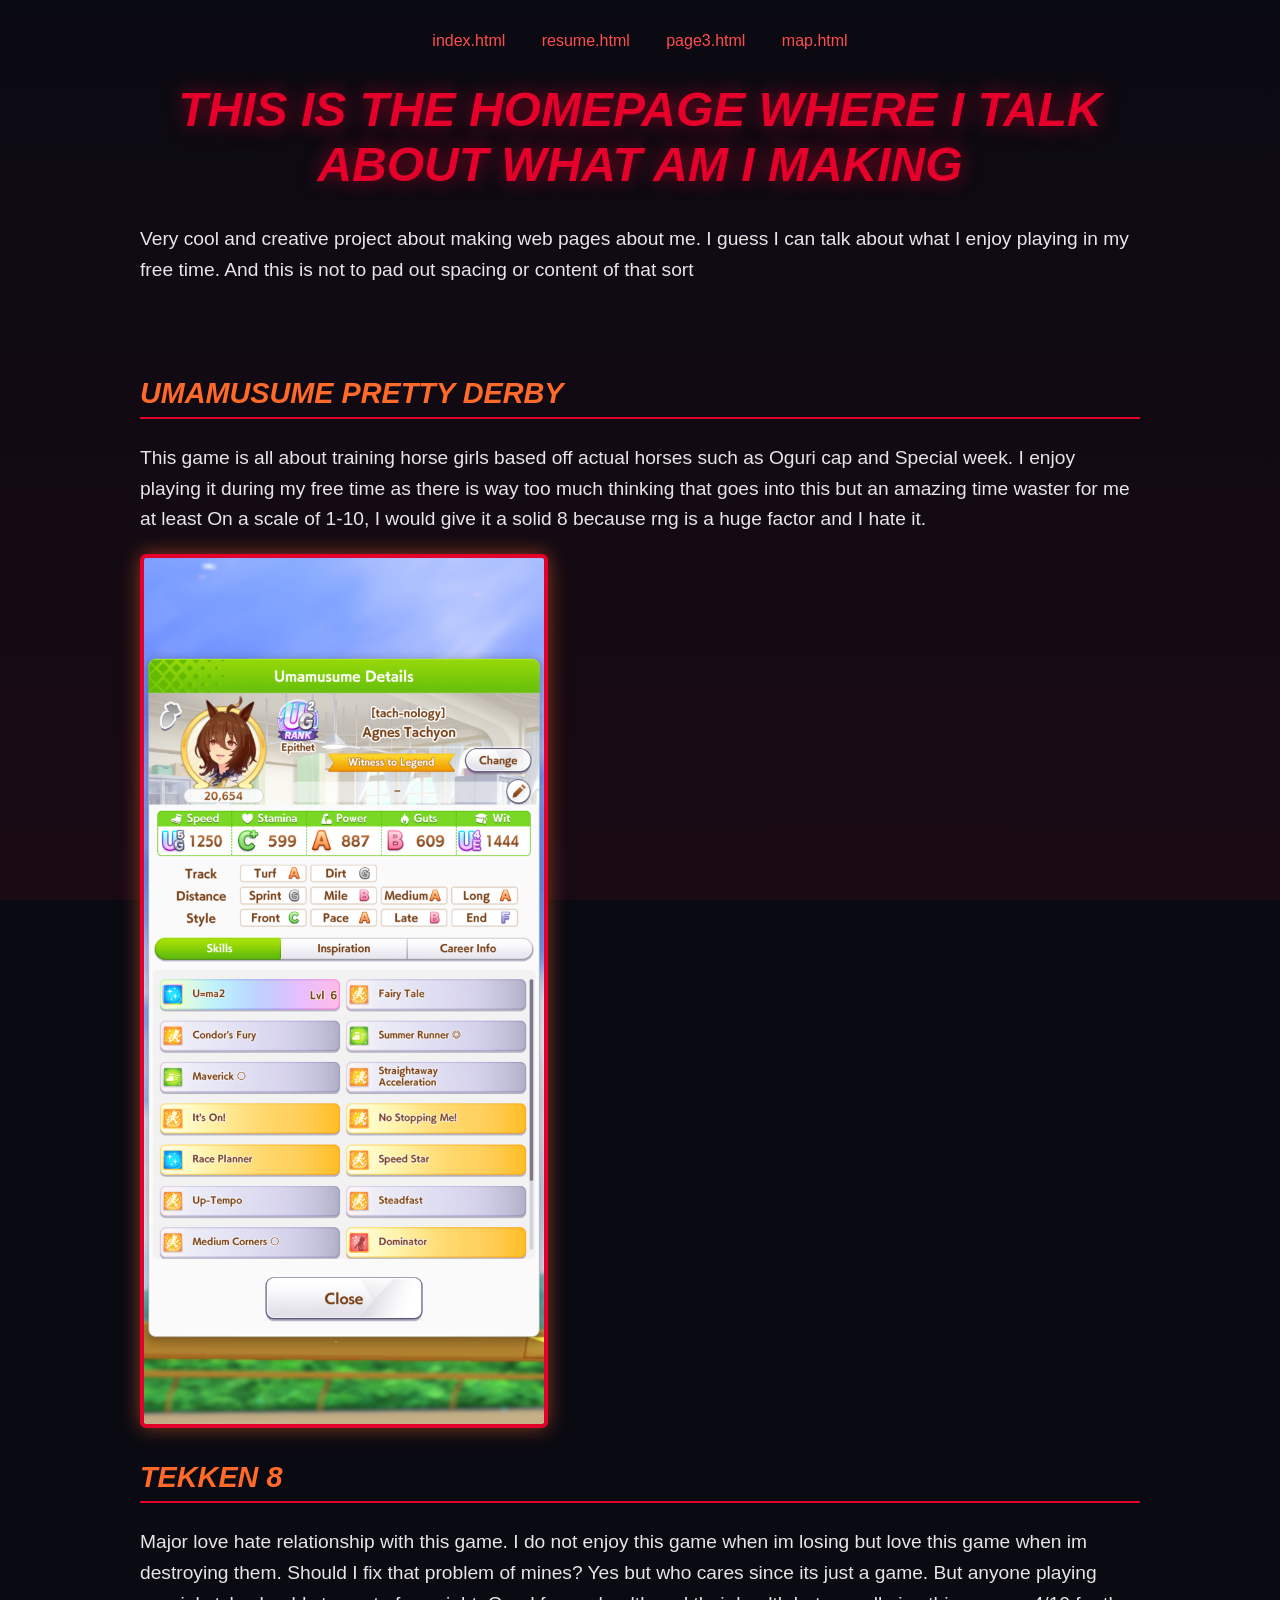
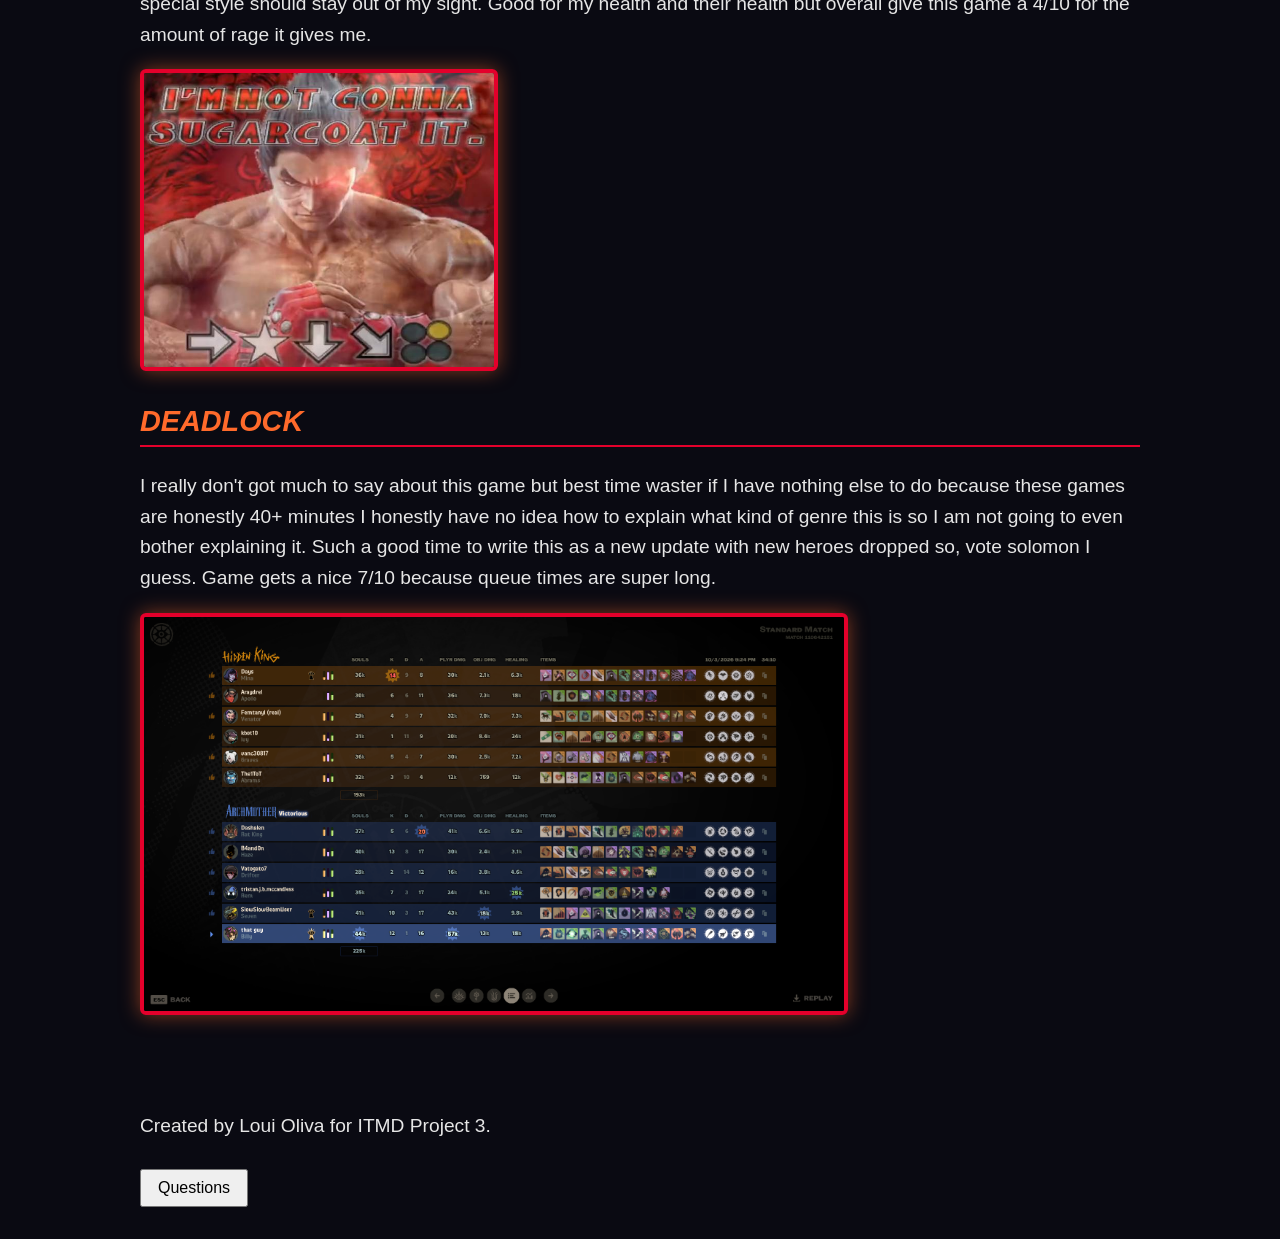
<file: index.html>
<!DOCTYPE html>
<html lang="en">
  <head>
    <meta charset="utf-8">
    <meta name="viewport" content="width=device-width, initial-scale=1">
    <title>Homepage</title>
    <link rel="stylesheet" href="css/styles.css">
    <script src="js/script.js"></script>
  </head>
  <body class="home">
    <header>
      <nav>
        <ul>
          <li><a href="index.html">index.html</a></li>
          <li><a href="resume.html">resume.html</a></li>
          <li><a href="page3.html">page3.html</a></li>
          <li><a href="map.html">map.html</a></li>
        </ul>
      </nav>
      <h1>This is the homepage where i talk about what am I making</h1>
      <p>
        Very cool and creative project about making web pages about me.
        I guess I can talk about what I enjoy playing in my free time.
        And this is not to pad out spacing or content of that sort
      </p>
    </header>
    <main>
      <h2>Umamusume Pretty Derby</h2>
      <p>
        This game is all about training horse girls based off actual horses such as Oguri cap and Special week.
        I enjoy playing it during my free time as there is way too much thinking that goes into this but an amazing time waster for me at least
        On a scale of 1-10, I would give it a solid 8 because rng is a huge factor and I hate it.
      </p>
      <p><img src="images_and_others/IMG_6675.png" alt="My best ranked Uma that I have so far" width="400" height="700"></p>
      <h2>Tekken 8</h2>
      <p>
        Major love hate relationship with this game. I do not enjoy this game when im losing but love this game when im destroying them.
        Should I fix that problem of mines? Yes but who cares since its just a game. But anyone playing special style should stay out of my sight.
        Good for my health and their health but overall give this game a 4/10 for the amount of rage it gives me.
      </p>
      <p><img src="images_and_others/tekken_fun.jpg" alt="live love laugh kazuya" width="350" height="350"></p>
      <h2>Deadlock</h2>
      <p>
        I really don't got much to say about this game but best time waster if I have nothing else to do because these games are honestly 40+ minutes
        I honestly have no idea how to explain what kind of genre this is so I am not going to even bother explaining it.
        Such a good time to write this as a new update with new heroes dropped so, vote solomon I guess.
        Game gets a nice 7/10 because queue times are super long.
      </p>
      <p><img src="images_and_others/deadlock.png" alt="My best match with Billy" width="700" height="400"></p>
    </main>
    <footer>
      <p>Created by Loui Oliva for ITMD Project 3.</p>
      <button type="button" id="questions-button">Questions</button>
    </footer>
  </body>
</html>
</file>
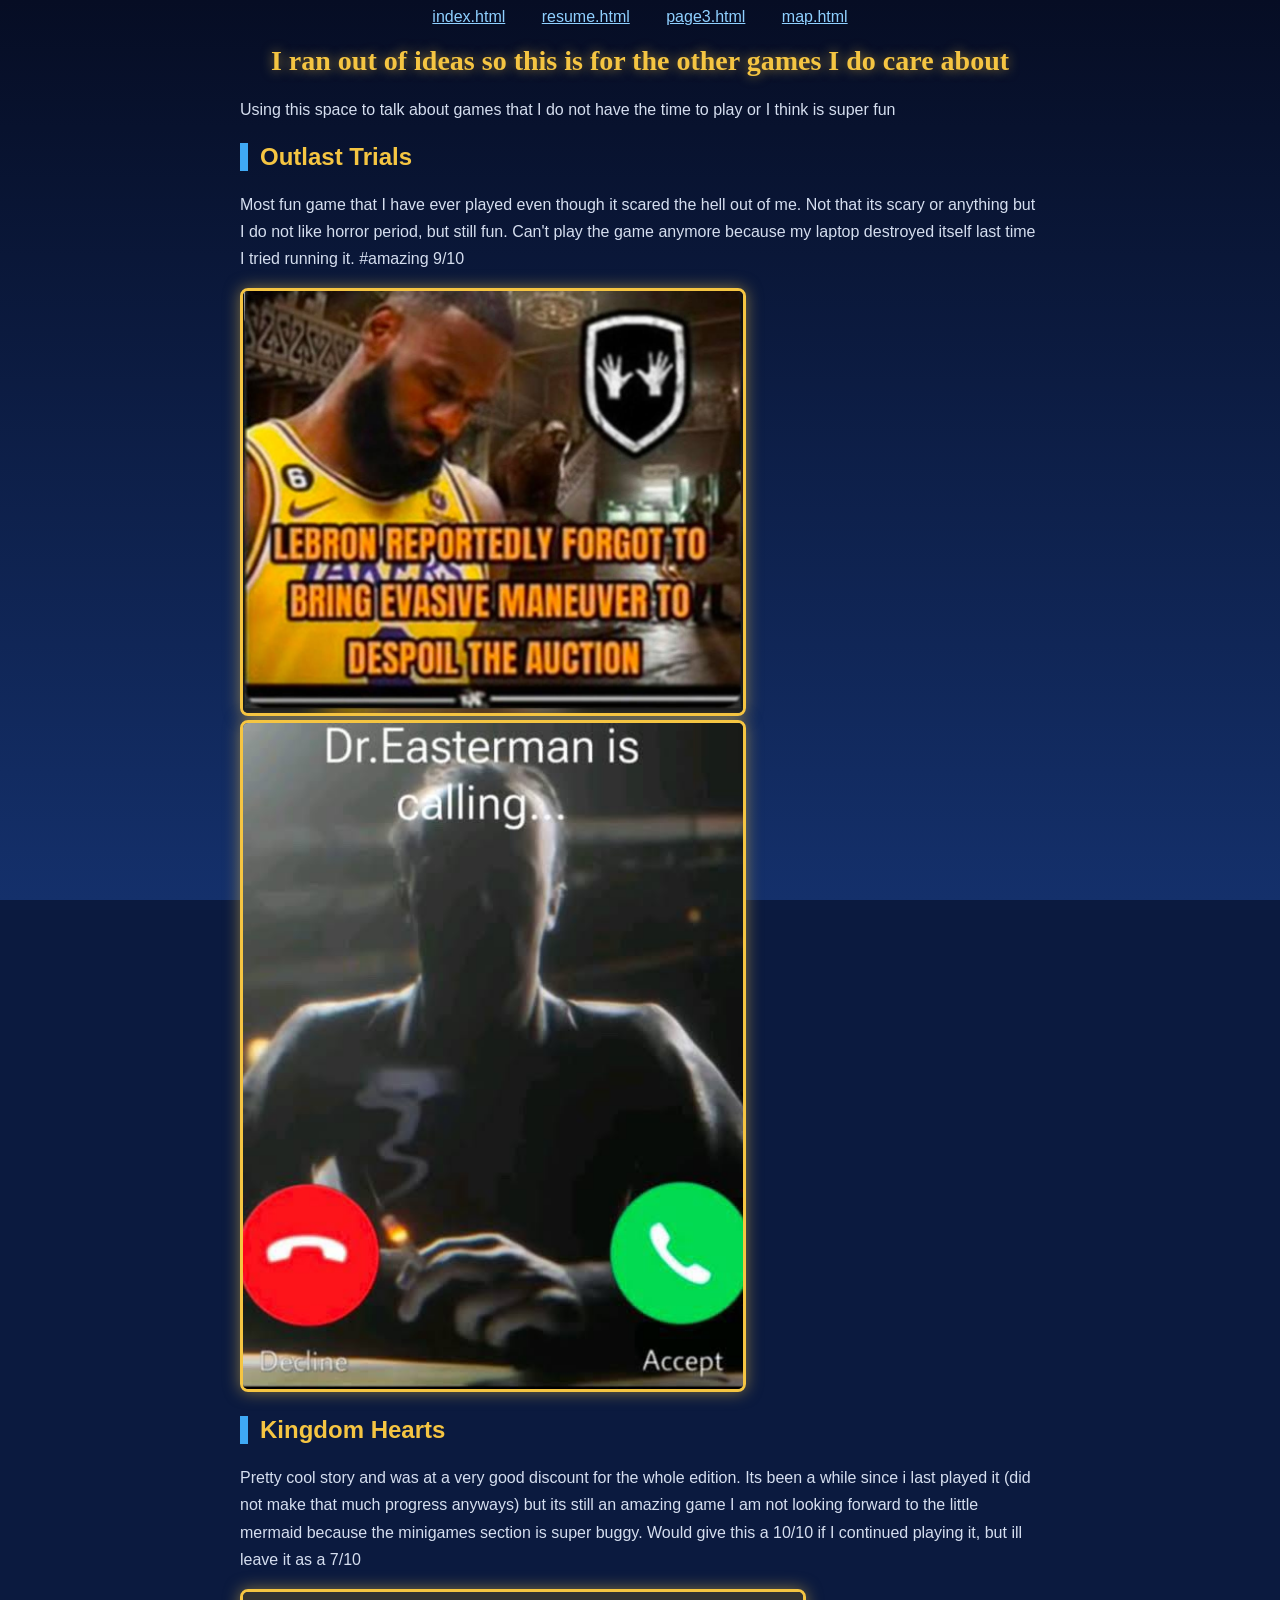
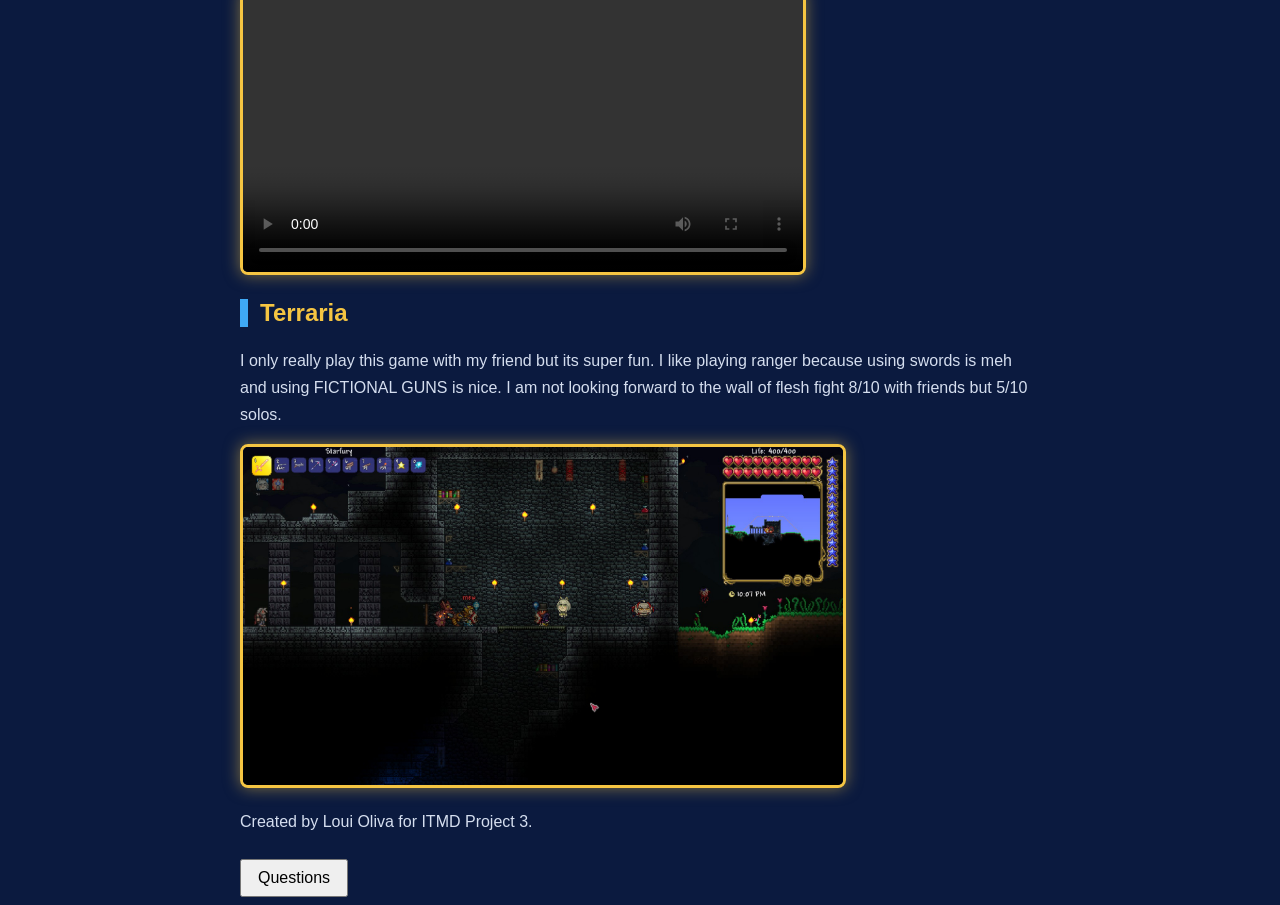
<file: page3.html>
<!DOCTYPE html>
<html lang="en">
  <head>
    <meta charset="utf-8">
    <meta name="viewport" content="width=device-width, initial-scale=1">
    <title>Other games that I like considerably</title>
    <link rel="stylesheet" href="css/styles.css">
    <script src="js/script.js"></script>
  </head>
  <body class="personal">
    <header>
      <nav>
        <ul>
          <li><a href="index.html">index.html</a></li>
          <li><a href="resume.html">resume.html</a></li>
          <li><a href="page3.html">page3.html</a></li>
          <li><a href="map.html">map.html</a></li>
        </ul>
      </nav>
      <h1>I ran out of ideas so this is for the other games I do care about</h1>
      <p>
        Using this space to talk about games that I do not have the time to play or I think is super fun
      </p>
    </header>
    <main>
      <h2>Outlast Trials</h2>
      <p>
        Most fun game that I have ever played even though it scared the hell out of me.
        Not that its scary or anything but I do not like horror period, but still fun.
        Can't play the game anymore because my laptop destroyed itself last time I tried running it. #amazing
        9/10
      </p>
      <img src="images_and_others/lebron.jpg" alt="Super unfortunate mr lebron" width="500" height="400">
      <img src="images_and_others/easterman.jpg" alt="What is life without the easterman" width="500" height="600">
      <h2>Kingdom Hearts</h2>
      <p>
        Pretty cool story and was at a very good discount for the whole edition.
        Its been a while since i last played it (did not make that much progress anyways) but its still an amazing game
        I am not looking forward to the little mermaid because the minigames section is super buggy.
        Would give this a 10/10 if I continued playing it, but ill leave it as a 7/10
      </p>
      <video width="560" height="315" controls>
        <source src="images_and_others/Kingdom%20Hearts%20Final%20Mix%20(Intro)%20%5BHD%5D%20-%20DanChaotic1%20(1080p).mp4" type="video/mp4">
      </video>
      <h2>Terraria</h2>
      <p>
        I only really play this game with my friend but its super fun.
        I like playing ranger because using swords is meh and using FICTIONAL GUNS is nice.
        I am not looking forward to the wall of flesh fight
        8/10 with friends but 5/10 solos.
      </p>
      <img src="images_and_others/terraria_with_friends.jpg" alt="Me and my friend getting ready to beat up skeletron" width="600" height="350">
    </main>
    <footer>
      <p>Created by Loui Oliva for ITMD Project 3.</p>
      <button type="button" id="questions-button">Questions</button>
    </footer>
  </body>
</html>
</file>
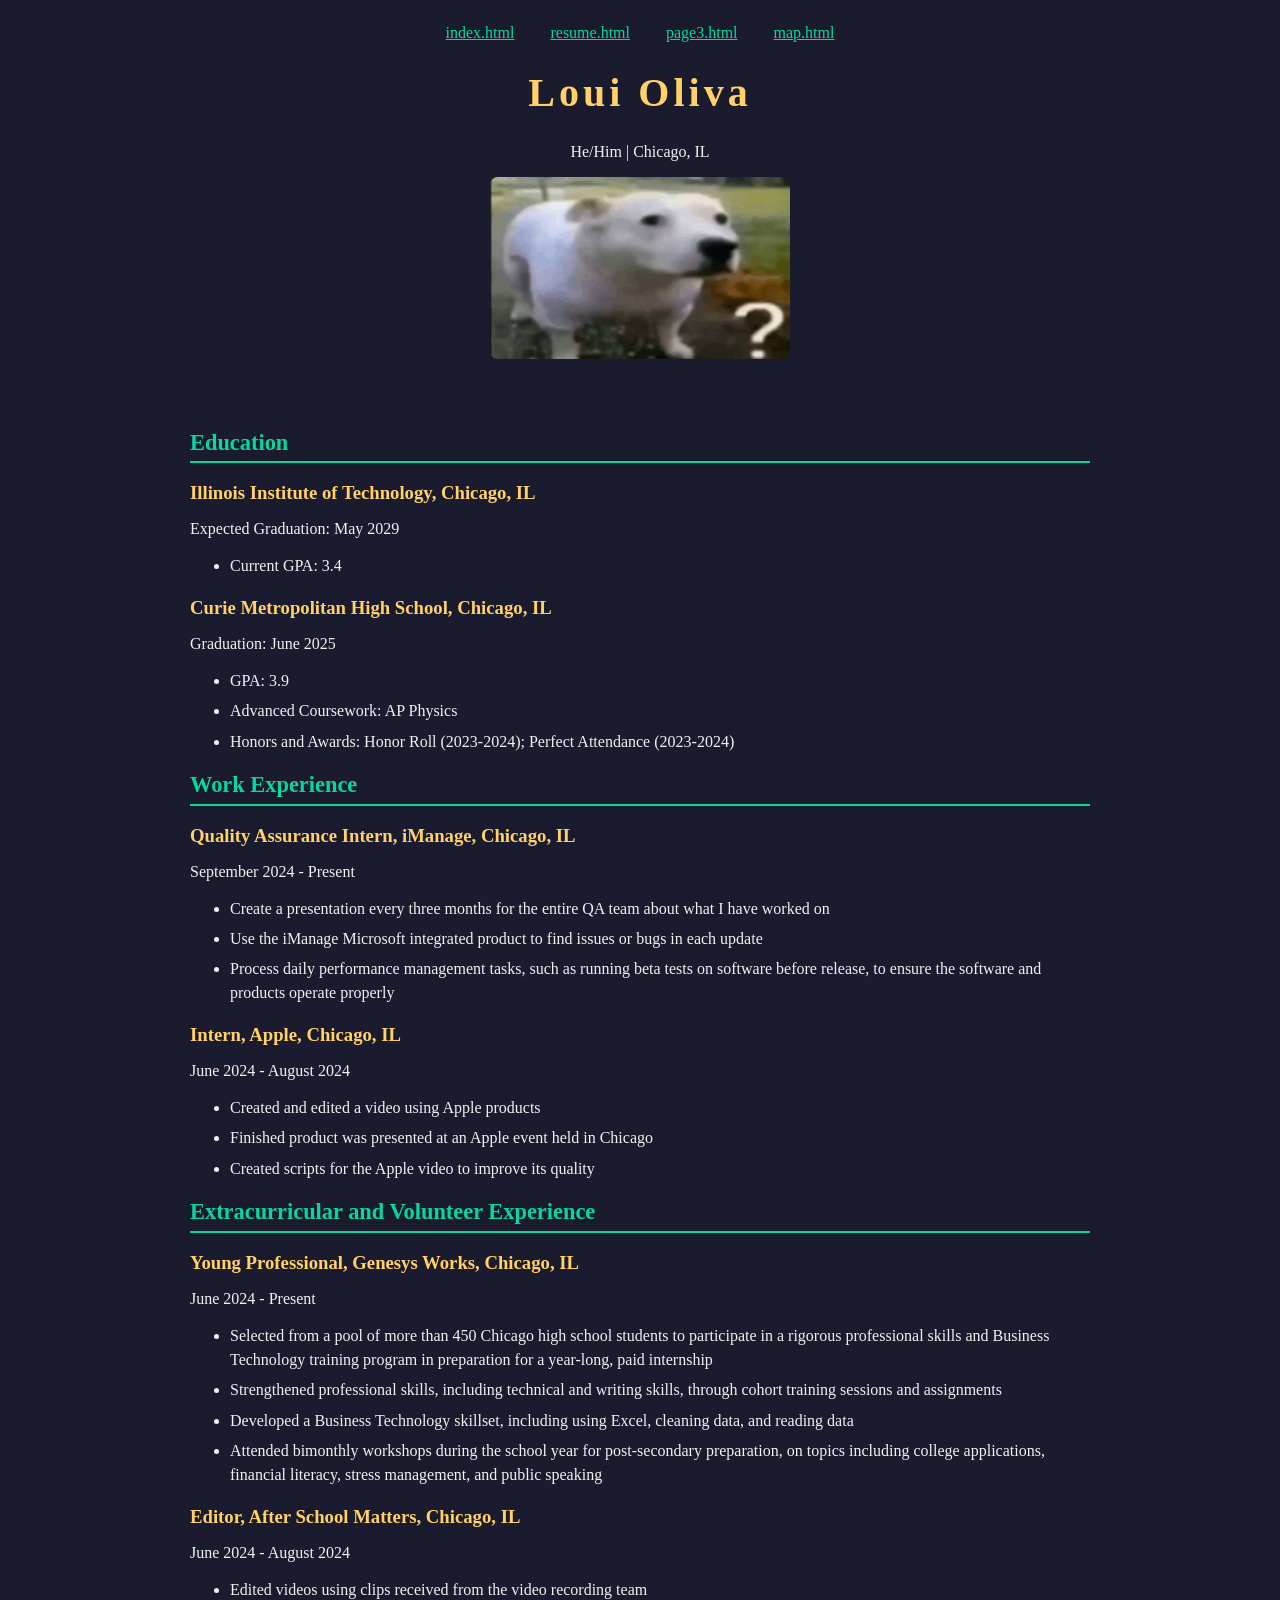
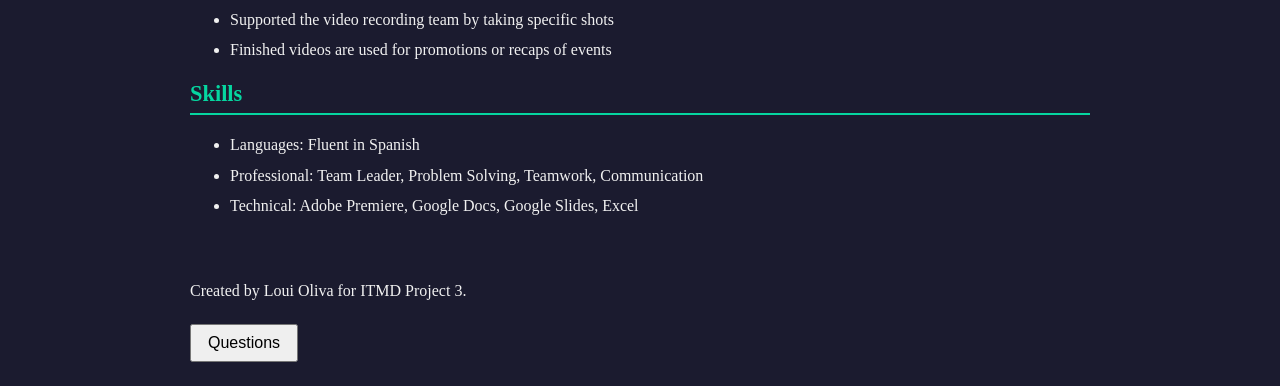
<file: resume.html>
<!DOCTYPE html>
<html lang="en">
  <head>
    <meta charset="utf-8">
    <meta name="viewport" content="width=device-width, initial-scale=1">
    <title>Resume | Loui Oliva</title>
    <link rel="stylesheet" href="css/styles.css">
    <script src="js/script.js"></script>
  </head>
  <body class="resume">
    <header>
      <nav>
        <ul>
          <li><a href="index.html">index.html</a></li>
          <li><a href="resume.html">resume.html</a></li>
          <li><a href="page3.html">page3.html</a></li>
          <li><a href="map.html">map.html</a></li>
        </ul>
      </nav>
      <h1>Loui Oliva</h1>
      <p>He/Him | Chicago, IL</p>
      <p>
        <img src="images_and_others/IMG_7388.gif" alt="huh?" width="300" height="300">
      </p>
    </header>
    <main>
      <h2>Education</h2>
      <h3>Illinois Institute of Technology, Chicago, IL</h3>
      <p>Expected Graduation: May 2029</p>
      <ul>
        <li>Current GPA: 3.4</li>
      </ul>
      <h3>Curie Metropolitan High School, Chicago, IL</h3>
      <p>Graduation: June 2025</p>
      <ul>
        <li>GPA: 3.9</li>
        <li>Advanced Coursework: AP Physics</li>
        <li>Honors and Awards: Honor Roll (2023-2024); Perfect Attendance (2023-2024)</li>
      </ul>
      <h2>Work Experience</h2>
      <h3>Quality Assurance Intern, iManage, Chicago, IL</h3>
      <p>September 2024 - Present</p>
      <ul>
        <li>Create a presentation every three months for the entire QA team about what I have worked on</li>
        <li>Use the iManage Microsoft integrated product to find issues or bugs in each update</li>
        <li>Process daily performance management tasks, such as running beta tests on software before release, to ensure the software and products operate properly</li>
      </ul>
      <h3>Intern, Apple, Chicago, IL</h3>
      <p>June 2024 - August 2024</p>
      <ul>
        <li>Created and edited a video using Apple products</li>
        <li>Finished product was presented at an Apple event held in Chicago</li>
        <li>Created scripts for the Apple video to improve its quality</li>
      </ul>
      <h2>Extracurricular and Volunteer Experience</h2>
      <h3>Young Professional, Genesys Works, Chicago, IL</h3>
      <p>June 2024 - Present</p>
      <ul>
        <li>Selected from a pool of more than 450 Chicago high school students to participate in a rigorous professional skills and Business Technology training program in preparation for a year-long, paid internship</li>
        <li>Strengthened professional skills, including technical and writing skills, through cohort training sessions and assignments</li>
        <li>Developed a Business Technology skillset, including using Excel, cleaning data, and reading data</li>
        <li>Attended bimonthly workshops during the school year for post-secondary preparation, on topics including college applications, financial literacy, stress management, and public speaking</li>
      </ul>
      <h3>Editor, After School Matters, Chicago, IL</h3>
      <p>June 2024 - August 2024</p>
      <ul>
        <li>Edited videos using clips received from the video recording team</li>
        <li>Supported the video recording team by taking specific shots</li>
        <li>Finished videos are used for promotions or recaps of events</li>
      </ul>
      <h2>Skills</h2>
      <ul>
        <li>Languages: Fluent in Spanish</li>
        <li>Professional: Team Leader, Problem Solving, Teamwork, Communication</li>
        <li>Technical: Adobe Premiere, Google Docs, Google Slides, Excel</li>
      </ul>
    </main>
    <footer>
      <p>Created by Loui Oliva for ITMD Project 3.</p>
      <button type="button" id="questions-button">Questions</button>
    </footer>
  </body>
</html>
</file>
<file: css/styles.css>
nav ul {
  list-style: none;
}

nav ul {
  margin: 0;
  padding: 0;
  text-align: center;
}

nav li {
  display: inline-block;
  margin: 0 1em;
}

.home nav li {
  display: block;
  margin: 0.5em 0;
}

/* Style 1 */
.home {
  background-color: #0a0a12;
  background-image: linear-gradient(180deg, #0a0a12 0%, #1a0a14 100%);
  background-attachment: fixed;
  color: #f2f2f2;
  font-family: Arial, Helvetica, sans-serif;
}

/* Style 2 */
.home h1 {
  text-align: center;
  color: #e4002b;
  font-family: Impact, "Arial Black", sans-serif;
  font-style: italic;
  font-size: 1.5rem;
  text-transform: uppercase;
  text-shadow: 0 0 0.4em rgba(228, 0, 43, 0.6);
}

/* Style 3 */
.home h2 {
  color: #ff6a2b;
  font-style: italic;
  text-transform: uppercase;
  border-bottom: 0.1em solid #e4002b;
  padding-bottom: 0.25em;
}

/* Style 4 */
.home p {
  line-height: 1.5;
  font-size: 1em;
  color: #e6e6e6;
}

/* Style 5 */
.home img {
  max-width: 100%;
  height: auto;
  border: 0.15em solid #e4002b;
  border-radius: 0.3em;
  box-shadow: 0 0 1em rgba(255, 106, 43, 0.5);
}

.home a {
  color: #ff4d4d;
  text-decoration: none;
}

.home header,
.home main,
.home footer {
  width: 90%;
  max-width: 1000px;
  margin: 0 auto;
  padding: 1em;
}

/* Style 1 */
.resume {
  background-color: #1b1b2f;
  color: #f1f1f1;
  font-family: Georgia, serif;
}

/* Style 2 */
.resume h1 {
  text-align: center;
  font-size: 2.5rem;
  letter-spacing: 0.1em;
  color: #ffd166;
}

/* Style 3 */
.resume h2 {
  color: #06d6a0;
  border-bottom: 0.1em solid #06d6a0;
  padding-bottom: 0.25em;
  font-size: 1.4em;
}

/* Style 4 */
.resume h3 {
  color: #ffd166;
  margin-bottom: 0;
}

/* Style 5 */
.resume main li {
  line-height: 1.5;
  margin-bottom: 0.4em;
}

.resume a {
  color: #06d6a0;
}

.resume img {
  max-width: 100%;
  height: auto;
  border-radius: 0.5em;
}

.resume header,
.resume main,
.resume footer {
  width: 85%;
  max-width: 900px;
  margin: 0 auto;
  padding: 1em;
}

.resume header {
  text-align: center;
}

/* Style 1 */
.personal {
  background-color: #0b1a3f;
  background-image: linear-gradient(180deg, #060d24 0%, #14306b 100%);
  background-attachment: fixed;
  color: #e6ecf7;
  font-family: "Trebuchet MS", sans-serif;
}

/* Style 2 */
.personal h1 {
  text-align: center;
  color: #f5c542;
  font-family: Georgia, serif;
  font-size: 28px;
  text-shadow: 0 0 12px rgba(245, 197, 66, 0.6);
}

/* Style 3 */
.personal h2 {
  color: #f5c542;
  border-left: 8px solid #3fa9f5;
  padding-left: 12px;
}

/* Style 4 */
.personal p {
  line-height: 1.7;
  font-size: 16px;
  color: #d5deef;
}

/* Style 5 */
.personal img,
.personal video {
  border: 3px solid #f5c542;
  border-radius: 8px;
  box-shadow: 0 0 16px rgba(245, 197, 66, 0.5);
  max-width: 100%;
  height: auto;
}

.personal a {
  color: #8fd0ff;
}

.personal header,
.personal main,
.personal footer {
  width: 800px;
  margin: 0 auto;
}
/* Map page (Valve colors: black, charcoal, orange, white) */
.maps {
  background-color: #111111;
  background-image: linear-gradient(180deg, #000000 0%, #232323 100%);
  background-attachment: fixed;
  color: #f2f2f2;
  font-family: "Trebuchet MS", sans-serif;
}

.maps h1 {
  text-align: center;
  color: #f26b21;
  font-family: Impact, "Arial Black", sans-serif;
  letter-spacing: 0.1em;
  text-transform: uppercase;
  text-shadow: 0 0 0.4em rgba(242, 107, 33, 0.5);
}

.maps h2 {
  color: #ffffff;
  border-left: 8px solid #f26b21;
  padding-left: 12px;
}

.maps a {
  color: #f26b21;
}

.maps header,
.maps main,
.maps footer {
  width: 90%;
  max-width: 900px;
  margin: 0 auto;
  padding: 1em;
}

#map {
  width: 100%;
  height: 450px;
  border: 3px solid #f26b21;
  border-radius: 8px;
  box-shadow: 0 0 1em rgba(242, 107, 33, 0.45);
}

#map-status {
  font-style: italic;
}

#questions-button {
  margin-top: 0.5em;
  padding: 0.5em 1em;
  font-size: 1em;
  cursor: pointer;
}

.maps #questions-button {
  background-color: #f26b21;
  color: #000000;
  border: none;
  border-radius: 4px;
  font-weight: bold;
}

/* Home page media queries (min-width) */
@media (min-width: 600px) {
  .home nav li {
    display: inline-block;
    margin: 0 1em;
  }

  .home h1 {
    font-size: 2.2rem;
  }

  .home p {
    font-size: 1.1em;
    line-height: 1.6;
  }

  .home header,
  .home main,
  .home footer {
    padding: 1.5em;
  }
}

@media (min-width: 992px) {
  .home h1 {
    font-size: 3rem;
  }

  .home h2 {
    font-size: 1.8em;
  }

  .home p {
    font-size: 1.2em;
  }

  .home img {
    border-width: 0.25em;
  }

  .home header,
  .home main,
  .home footer {
    width: 80%;
  }
}
</file>
